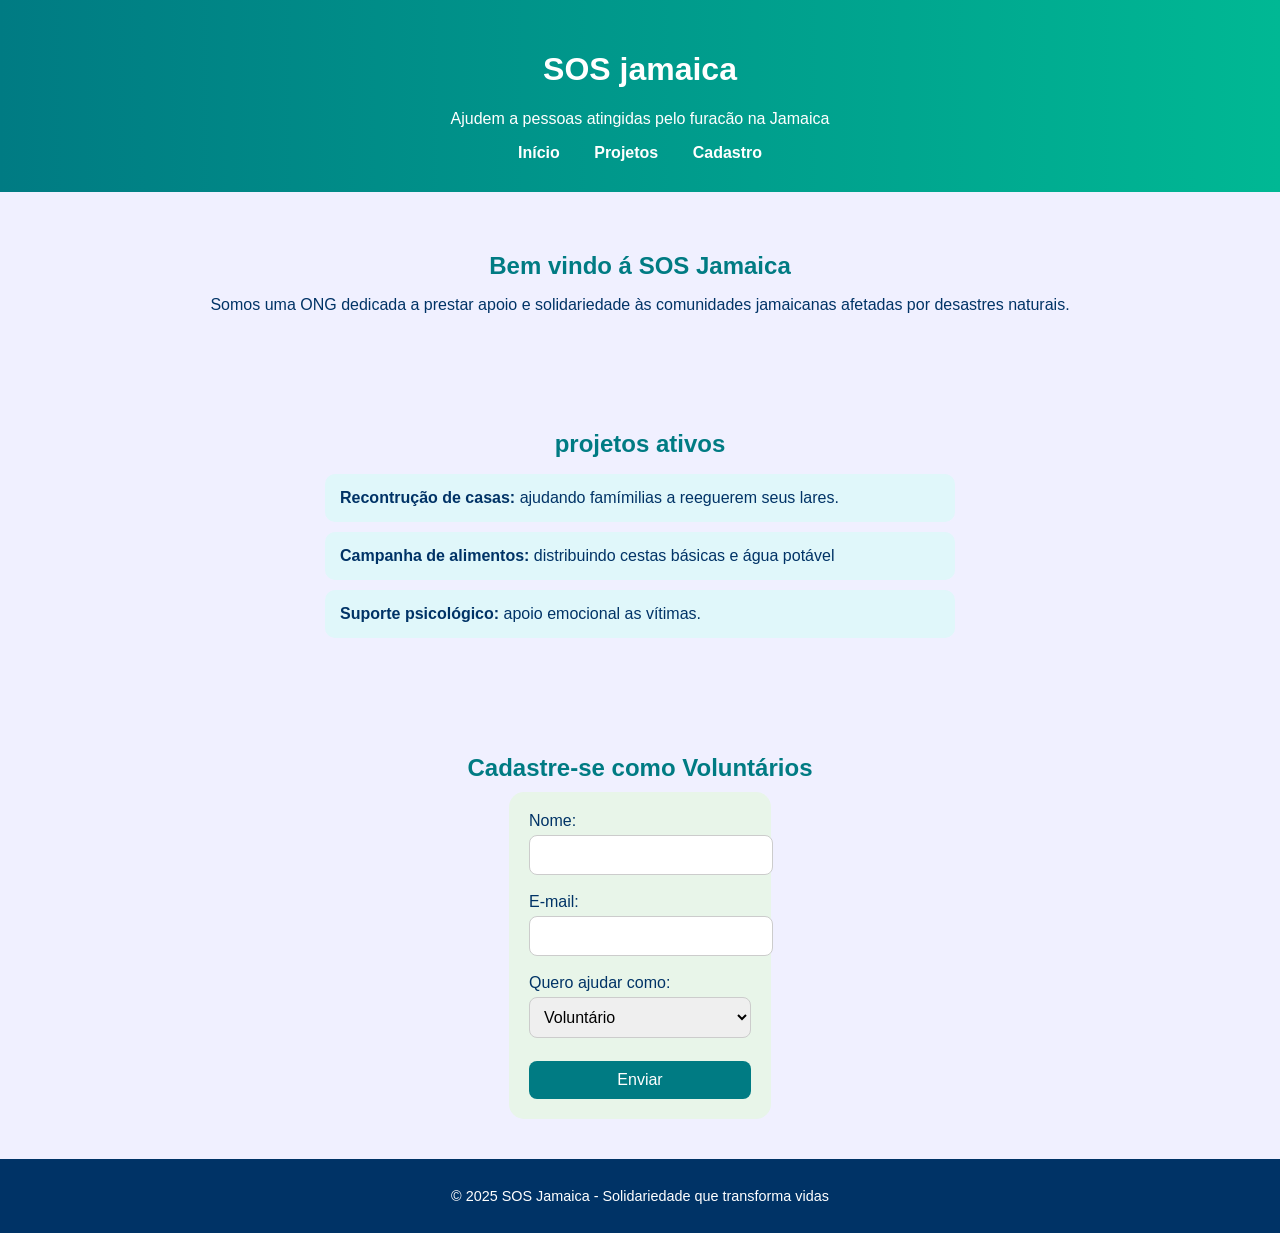
<file: index.html>
<!DOCTYPE html>
<html lang="pt-BR">
<head>
    <meta charset="UTF-8">
    <meta name="viewport" content="width=device-width, initial-scale=1.0">
    <title>SOS Jamaica!</title>
    <link rel="stylesheet" href="style.css">
</head>

<body>
       
<header>
    <h1>SOS jamaica</h1>
    <p>Ajudem a pessoas atingidas pelo furacão na Jamaica</p>
    <nav>
        <a href="index.html">Início</a>
        <a href="index.html#projetos">Projetos</a>
        <a href="cadastro.html">Cadastro</a>
    </nav>
</header>
<section id="inicio">
    <h2>Bem vindo á SOS Jamaica</h2>
    <p>
        Somos uma ONG dedicada a prestar apoio e solidariedade às comunidades jamaicanas afetadas por desastres naturais.
    </p>
</section>

<section id ="projetos">
    <h2>projetos ativos</h2>
<ul>
    <li><strong>Recontrução de casas:</strong> ajudando famímilias a reeguerem seus lares.</li>
    <li><strong>Campanha de alimentos:</strong> distribuindo cestas básicas e água potável</li>
    <li><strong>Suporte psicológico:</strong> apoio emocional as vítimas.</li>
</ul>
</section>

<section id="cadastro">
    <h2>Cadastre-se como Voluntários</h2>
    <form id="formCadastro">
        <label for ="nome">Nome:</label><br>
        <input type="text" id="nome" name="nome" required><br><br>

        <label for="email">E-mail:</label><br>
        <input type="email" id="email" name="email" required><br><br>

        <label for="tipo">Quero ajudar como:</label><br>
        <select id="tipo" name="tipo">
            <option>Voluntário</option>
            <option>Doador</option>
        </select><br><br>

        <button type="submit">Enviar</button>
    </form>
</section>

<footer>
    <p>© 2025 SOS Jamaica - Solidariedade que transforma vidas</p>
</footer>

<script src="script.js"></script>
</body>

</html>
</file>
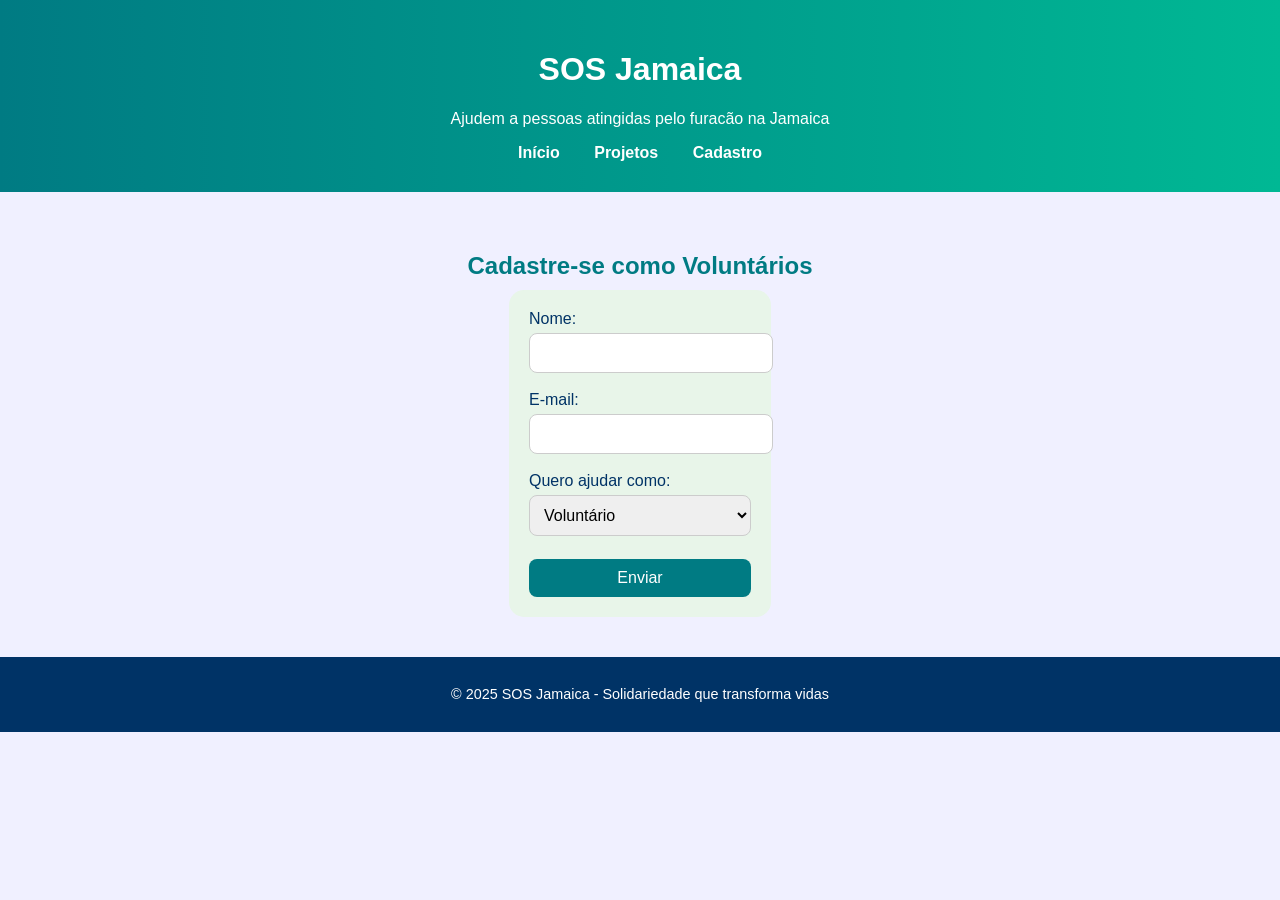
<file: cadastro.html>
<!DOCTYPE html>
<html lang="pt-BR">
<head>
    <meta charset="UTF-8">
    <meta name="viewport" content="width=device-width, initial-scale=1.0">
    <title>Cadastro - SOS Jamaica</title>
    <link rel="stylesheet" href="style.css">
</head>
<body>
    <header>
        <h1>SOS Jamaica</h1>
        <p>Ajudem a pessoas atingidas pelo furacão na Jamaica</p>
        <nav>
            <a href="index.html">Início</a>
            <a href="index.html#projetos">Projetos</a>
            <a href="cadastro.html">Cadastro</a>
        </nav>
    </header>

    <main>
        <section>
            <h2>Cadastre-se como Voluntários</h2>
            <form id="formCadastro">
                <label for="nome">Nome:</label><br>
                <input type="text" id="nome" name="nome" required><br><br>

                <label for="email">E-mail:</label><br>
                <input type="email" id="email" name="email" required><br><br>

                <label for="tipo">Quero ajudar como:</label><br>
                <select id="tipo" name="tipo">
                    <option>Voluntário</option>
                    <option>Doador</option>
                </select><br><br>

                <button type="submit">Enviar</button>
            </form>
        </section>
    </main>

    <footer>
        <p>© 2025 SOS Jamaica - Solidariedade que transforma vidas</p>
    </footer>

    <script src="script.js"></script>
</body>
</html>
</file>
<file: style.css>
/* ====== ESTILO GERAL ====== */
body{
    font-family: "Segoe UI", Arial, sans-serif;
    background-color: #f0f0ff;
    color:#003366;
    margin:0;
    padding:0; 
}

/* ======= cabeçalho ======= */
header{
    background: linear-gradient(90deg, #007b83,#00b894);
    color: white;
    text-align: center;
    padding: 30px 20px;
}

headre h1 {
    font-size: 2.5em;
    margin:0;
}

header nav a { 
    color: white;
    margin: 0 15px;
    text-decoration: none;
    font-weight: bold;
}

header nav a:hover {
    text-decoration:underline;
}
/* ======= seções ======= */
section {
    padding: 40px 20px;
    text-align: center;
}

h2 {
    color:#007b83;
    margin-bottom: 10px
}

/* ======= LISTA DE PROJETOS ======= */
ul {
list-style-type: none;
padding: 0;
}
li {
    background-color: #e0f7fa;
    border-radius: 10px;
    margin: 10px auto;
    padding: 15px;
    max-width: 600px;
    text-align: left;
}

/* ======= FORMULÁRIO ======= */
form {
    background-color: #e8f5e9;
    border-radius: 15px;
    padding: 20px;
    display: inline-block;
    text-align: left;
}

input, select, button {
    width: 100%;
    padding: 10px;
    margin-top: 5px;
    border-radius: 8px;
    border: 1px solid #ccc;
    font-size: 1em;
}

button {
    background-color:#007b83;
    color:white;
    border: none;
    cursor: pointer;
    transition: 0.3s;
}

button:hover {
    background-color: #005f63;
}

/* ======= RODAPÉ ======= */
footer {
    background-color: #003366;
    color: white;
    text-align: center;
    padding: 15px;
    font-size: 0.9em;
}
</file>
